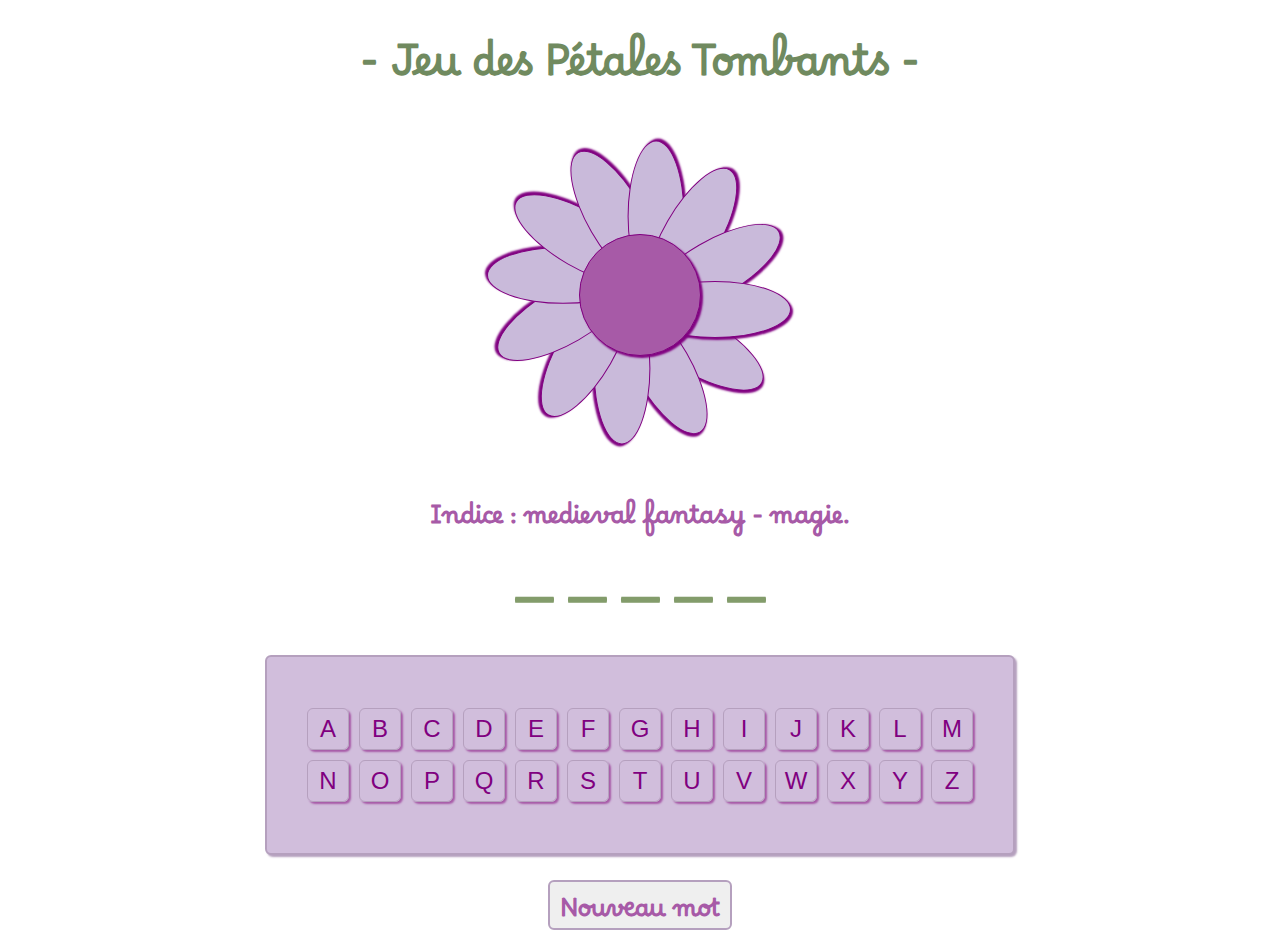
<file: index.html>
<!DOCTYPE html>
<html lang="en">

<head>
    <meta charset="UTF-8">
    <meta name="viewport" content="width=device-width, initial-scale=1.0">
    <link rel="preconnect" href="https://fonts.googleapis.com">
    <link rel="preconnect" href="https://fonts.gstatic.com" crossorigin>
    <link href="https://fonts.googleapis.com/css2?family=Borel&display=swap" rel="stylesheet">
    <link rel="stylesheet" href="style.css">
    <title>JEU DU PENDU</title>
</head>

<body>
    <h1>- Jeu des Pétales Tombants -</h1>
    <section class="game-board">

        <div class="flower">
            <div class="center"></div>
            <div class="petal"></div>
            <div class="petal"></div>
            <div class="petal"></div>
            <div class="petal"></div>
            <div class="petal"></div>
            <div class="petal"></div>
            <div class="petal"></div>
            <div class="petal"></div>
            <div class="petal"></div>
            <div class="petal"></div>
            <div class="petal"></div>
            <div class="petal"></div>
        </div>
        <div class="word-container">
            <div class="indice">
                <span>Indice : medieval fantasy - magie.</span>
            </div>
            <div id="word"></div>
        </div>
        <div class="keyboard">
            <div class="alphabet">
                <div class="letter">A</div>
                <div class="letter">B</div>
                <div class="letter">C</div>
                <div class="letter">D</div>
                <div class="letter">E</div>
                <div class="letter">F</div>
                <div class="letter">G</div>
                <div class="letter">H</div>
                <div class="letter">I</div>
                <div class="letter">J</div>
                <div class="letter">K</div>
                <div class="letter">L</div>
                <div class="letter">M</div>
                <div class="letter">N</div>
                <div class="letter">O</div>
                <div class="letter">P</div>
                <div class="letter">Q</div>
                <div class="letter">R</div>
                <div class="letter">S</div>
                <div class="letter">T</div>
                <div class="letter">U</div>
                <div class="letter">V</div>
                <div class="letter">W</div>
                <div class="letter">X</div>
                <div class="letter">Y</div>
                <div class="letter">Z</div>
            </div>
        </div>
    </section>
    <button id="new-game">Nouveau mot</button>
    <script src="js.js"></script>
</body>

</html>
</file>
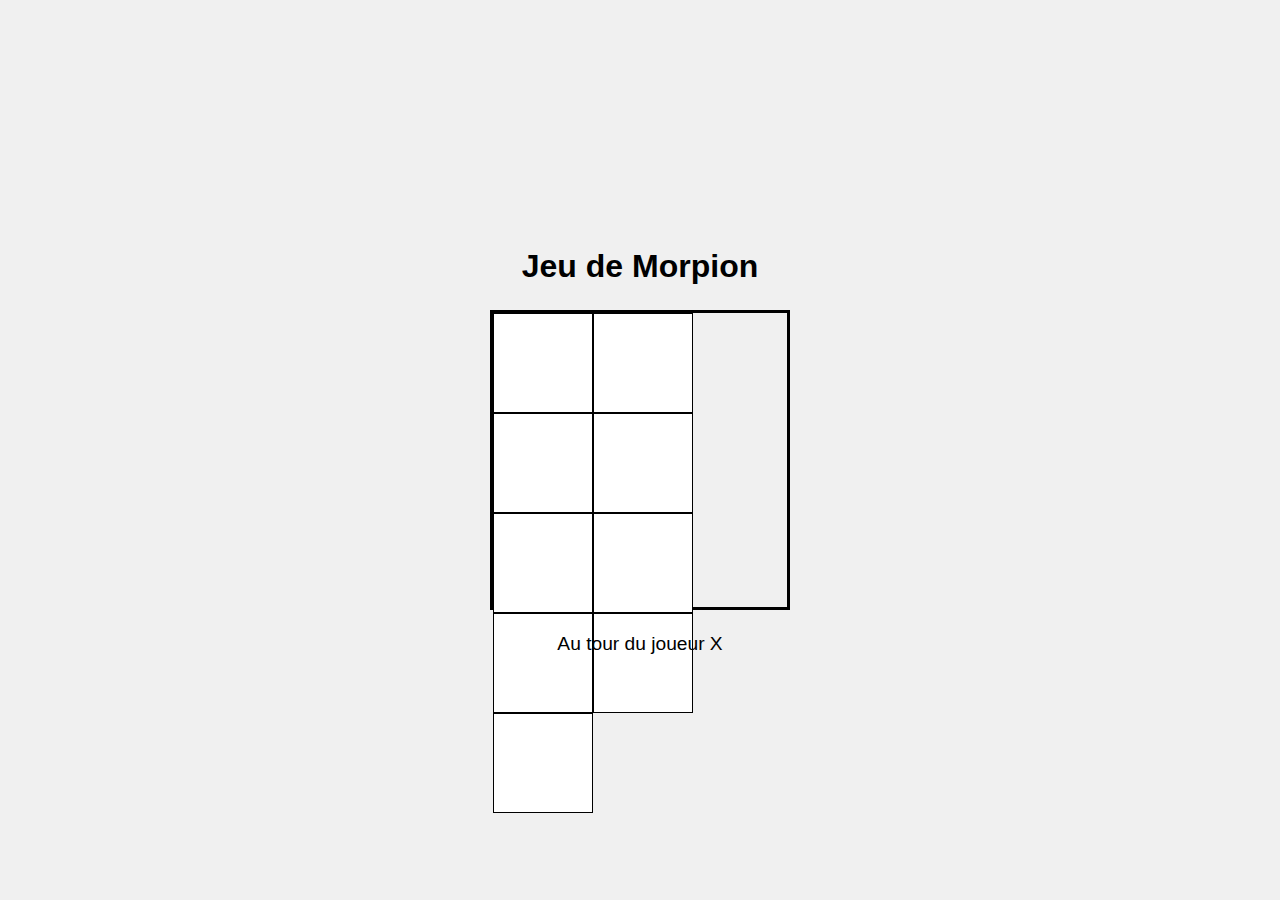
<file: js-tic-tac-toe/index.html>
<!DOCTYPE html>
<html lang="en">

<head>
    <meta charset="UTF-8">
    <meta name="viewport" content="width=device-width, initial-scale=1.0">
    <link rel="stylesheet" href="reset.css">
    <link rel="stylesheet" href="style.css">
    <title>Javascript - Tic-Tac-Toe</title>
</head>

<body>
    <h1>Jeu de Morpion</h1>
    <div id="plateau"></div>
    <div id="message"></div>




    <script src="app.js"></script>
</body>

</html>
</file>
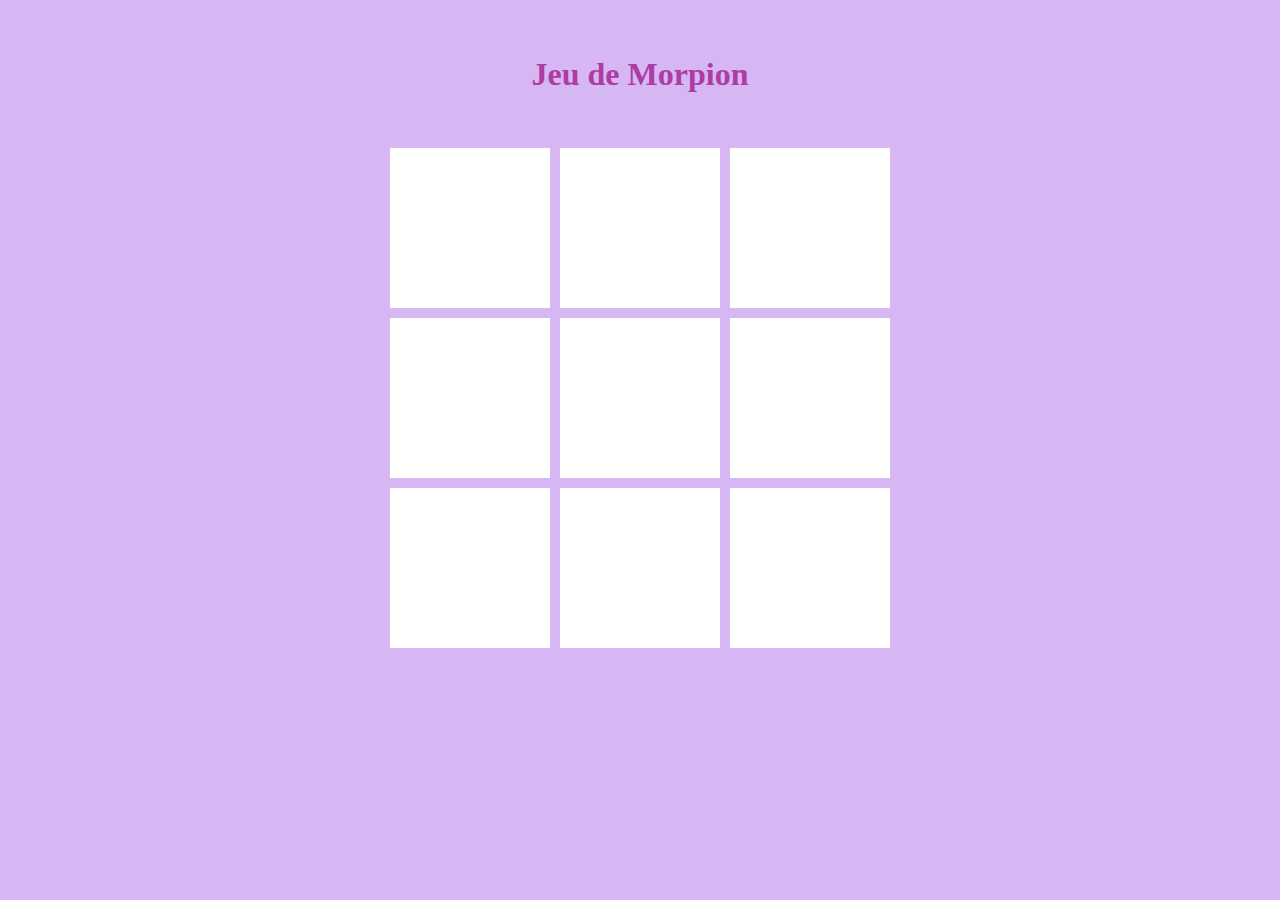
<file: projet-morpion/index.html>
<!DOCTYPE html>
<html lang="en">

<head>
    <meta charset="UTF-8">
    <meta name="viewport" content="width=device-width, initial-scale=1.0">

    <link rel="stylesheet" href="reset.css">
    <link rel="stylesheet" href="style.css">
    <title>Projet Morpion</title>
</head>

<body>
    <h1>Jeu de Morpion</h1>
    <div id="board">
        <div class="cell"></div>
        <div class="cell"></div>
        <div class="cell"></div>
        <div class="cell"></div>
        <div class="cell"></div>
        <div class="cell"></div>
        <div class="cell"></div>
        <div class="cell"></div>
        <div class="cell"></div>
    </div>
    <div class="announce"></div>

    <script src="js.js"></script>
</body>

</html>
</file>
<file: style.css>
body {
  background-image: url(https://img.freepik.com/vecteurs-premium/art-mural-botanique-mode-lavande-modele-concept-pour-cartes-voeux-banniere-medias-sociaux_715072-1028.jpg);
  background-position: center;
  background-repeat: no-repeat;
  background-size: cover;
  font-family: Arial, Helvetica, sans-serif;
  display: flex;
  flex-direction: column;
  align-items: center;
  justify-content: center;
}

h1 {
  font-family: 'Borel', cursive;
  margin-bottom: 80px;
  color: #708a5f;
  font-size: 40px;
}

.game-board {
  width: 750px;
  display: grid;
  grid-template-rows: repeat(3, 200px);
  gap: 30px;
}

.flower {
  display: flex;
  justify-content: center;
  align-items: center;
  flex-direction: column;
  position: relative;
}

.center {
  width: 120px;
  height: 120px;
  border-radius: 50%;
  background-color: #a75aa7;
  border: 1px solid #800080;
  box-shadow: 2px 2px 2px #800080;
  z-index: 1;
}

.petal {
  position: absolute;
  width: 150px;
  height: 55px;
  margin-left: 150px;
  margin-top: 30px;
  background-color: #c9bada;
  box-shadow: 2px 2px 2px #800080;
  border-radius: 50%;
  border: 1px solid #800080;
  transform-origin: 0% 20%;
}

.petal:nth-child(1) {
  transform: rotate(0deg);
}

.petal:nth-child(2) {
  transform: rotate(30deg);
}

.petal:nth-child(3) {
  transform: rotate(60deg);
}

.petal:nth-child(4) {
  transform: rotate(90deg);
}

.petal:nth-child(5) {
  transform: rotate(120deg);
}

.petal:nth-child(6) {
  transform: rotate(150deg);
}

.petal:nth-child(7) {
  transform: rotate(180deg);
}

.petal:nth-child(8) {
  transform: rotate(210deg);
}

.petal:nth-child(9) {
  transform: rotate(240deg);
}

.petal:nth-child(10) {
  transform: rotate(270deg);
}

.petal:nth-child(11) {
  transform: rotate(300deg);
}

.petal:nth-child(12) {
  transform: rotate(330deg);
}

.petal.fall {
  transform: translateY(200px) rotate(720deg);
  opacity: 0;
  transition: transform 1s ease-out, opacity 1s ease-out;
}

.word-container {
  display: flex;
  flex-direction: column;
  justify-content: space-between;
  align-items: center;
  padding-top: 50px;
  color: #a75aa7;
  text-transform: uppercase;
  font-weight: bold;
  font-size: 52px;
}

span {
  font-family: 'Borel', cursive;
  text-transform: none;
  font-size: 24px;
}

#word {
  font-family: 'Borel', cursive;
  color: #839c6b;
}

.keyboard {
  display: flex;
  flex-direction: column;
  justify-content: center;
  align-items: center;
  background-color: #d1bedc;
  border: 2px solid #b5a0be;
  box-shadow: 2px 2px 2px #b5a0be;
  border-radius: 6px;
}

.alphabet {
  width: 700px;
  display: flex;
  flex-wrap: wrap;
  justify-content: center;
  gap: 10px;
  font-size: 24px;
}

.letter {
  display: flex;
  justify-content: center;
  align-items: center;
  width: 40px;
  height: 40px;
  border: 1px solid #b5a0be;
  border-radius: 6px;
  box-shadow: 2px 2px 2px #a75aa7;
  color: #800080;
  cursor: pointer;
}

.letter:hover {
  color: #b5a0be;
  border: 2px solid #9d87a7;
  box-shadow: 2px 2px 2px #9d87a7;
}

button {
  max-width: fit-content;
  height: 50px;
  overflow: hidden;
  margin-top: 25px;
  font-family: 'Borel', cursive;
  border: 2px solid #b5a0be;
  border-radius: 6px;
  color: #a75aa7;
  font-weight: bold;
  font-size: 24px;
  padding-top: 10px;
  padding-left: 10px;
  padding-right: 10px;
  cursor: pointer;
}

button:hover {
  font-style: italic;
  color: #d1bedc;
  background-color: #a75aa7;
  border-color: #a75aa7;
}
</file>
<file: js-tic-tac-toe/style.css>
body {
  font-family: Arial, sans-serif;
  display: flex;
  flex-direction: column;
  align-items: center;
  margin: 0;
  height: 100vh;
  justify-content: center;
  background: #f0f0f0;
}

h1 {
  margin-bottom: 20px;
}

#plateau {
  display: flex;
  flex-wrap: wrap;
  width: 300px;
  height: 300px;
  border: 3px solid #000000;
}

.case {
  width: 100px;
  height: 100px;
  box-sizing: border-box;
  border: 1px solid #000000;
  display: flex;
  flex-wrap: wrap;
  align-items: center;
  justify-content: center;
  font-size: 2.5em;
  cursor: pointer;
  background-color: white;
  transition: background-color 0.3s;
}

#message {
  margin-top: 20px;
  font-size: 1.2em;
}
</file>
<file: projet-morpion/style.css>
body {
  font-family: 'League Script', cursive;
  font-weight: 400;
  font-style: normal;
  background-color: rgb(214, 183, 243);
}

h1 {
  margin: 50px auto;
  text-align: center;
  color: rgb(173, 60, 163);
}

#board {
  width: 500px;
  height: 500px;
  display: grid;
  grid-template-columns: repeat(3, 1fr);
  grid-template-rows: repeat(3, 1fr);
  gap: 10px;
  margin: 0 auto;
}

.cell {
  background-color: white;
  color: rgb(119, 60, 173);
  font-size: 5rem;
  display: flex;
  justify-content: center;
  align-items: center;
  cursor: pointer;
}

.announce {
  margin-top: 50px;
  text-align: center;
  font-size: 3em;
  color: rgb(173, 60, 163);
}
</file>
